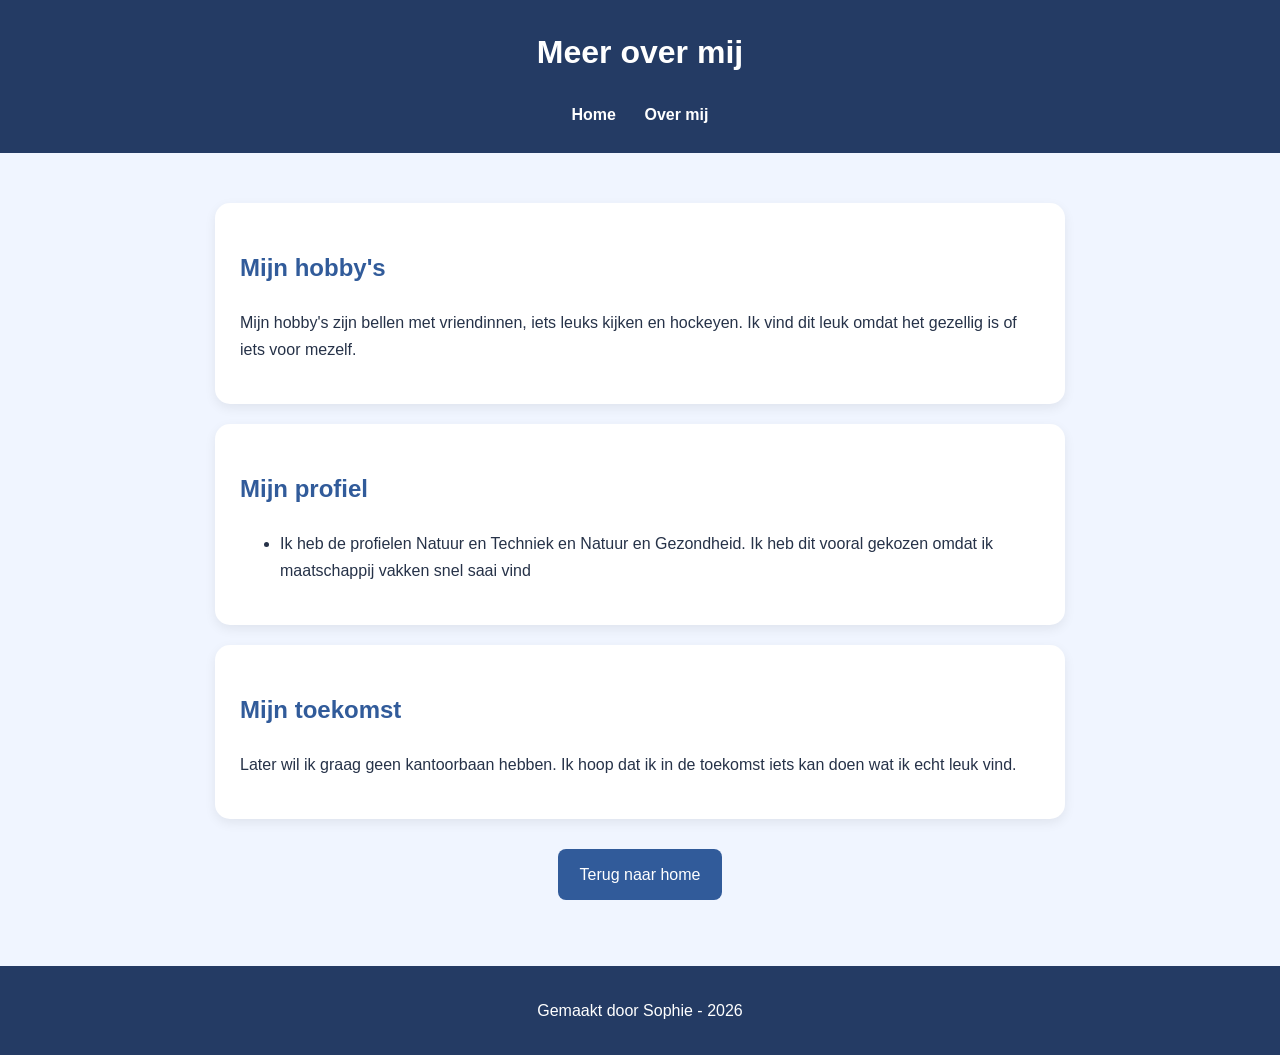
<file: overmij.html>
<!DOCTYPE html>
<html lang="nl">
<head>
    <meta charset="UTF-8">
    <meta name="viewport" content="width=device-width, initial-scale=1.0">
    <title>Over mij</title>
    <link rel="stylesheet" href="style.css">
</head>
<body>

    <header>
        <h1>Meer over mij</h1>
        <nav>
            <a href="index.html">Home</a>
            <a href="overmij.html">Over mij</a>
        </nav>
    </header>

    <main>
        <section class="kaart">
            <h2>Mijn hobby's</h2>
            <p>
                Mijn hobby's zijn bellen met vriendinnen, iets leuks kijken en hockeyen.
                Ik vind dit leuk omdat het gezellig is of iets voor mezelf.
            </p>
        </section>

        <section class="kaart">
            <h2>Mijn profiel</h2>
            <ul>
            
                <li> Ik heb de profielen Natuur en Techniek en Natuur en Gezondheid. Ik heb dit vooral gekozen omdat ik maatschappij vakken snel saai vind</li>
               
            </ul>
        </section>

        <section class="kaart">
            <h2>Mijn toekomst</h2>
            <p>
                Later wil ik graag geen kantoorbaan hebben.
                Ik hoop dat ik in de toekomst iets kan doen wat ik echt leuk vind.
            </p>
        </section>

        

        <p class="terug">
            <a class="knop" href="index.html">Terug naar home</a>
        </p>
    </main>

    <footer>
        <p>Gemaakt door Sophie - 2026</p>
    </footer>

</body>
</html>
</file>
<file: style.css>
/* Verander deze kleuren naar jouw smaak */

body {
    margin: 0;
    font-family: Arial, sans-serif;
    background-color: #f0f5ff;
    color: #263248;
    line-height: 1.7;
}

/* Bovenkant van de website */

header {
    background-color: #243b64;
    color: white;
    text-align: center;
    padding: 25px;
}

header h1 {
    margin-top: 0;
}

nav a {
    color: white;
    text-decoration: none;
    margin: 0 12px;
    font-weight: bold;
}

nav a:hover {
    color: #a5d8ff;
    text-decoration: underline;
}

/* Inhoud van de pagina */

main {
    max-width: 850px;
    margin: 30px auto;
    padding: 20px;
}

.intro {
    background-color: white;
    text-align: center;
    padding: 30px;
    border-radius: 15px;
    box-shadow: 0 4px 12px #00000012;
}

.kaart {
    background-color: white;
    margin-bottom: 20px;
    padding: 25px;
    border-radius: 15px;
    box-shadow: 0 4px 12px #00000012;
}

h2 {
    color: #315b9a;
}

/* Foto */

.profielfoto {
    width: 250px;
    max-width: 100%;
    height: auto;
    border-radius: 15px;
    margin: 15px;
}

/* Knoppen */

.knop {
    display: inline-block;
    background-color: #315b9a;
    color: white;
    padding: 12px 22px;
    border-radius: 8px;
    text-decoration: none;
    margin-top: 10px;
}

.knop:hover {
    background-color: #1c3766;
}

.terug {
    text-align: center;
}

/* Onderkant van de website */

footer {
    background-color: #243b64;
    color: white;
    text-align: center;
    padding: 15px;
    margin-top: 30px;
}

/* Mobiele telefoon */

@media (max-width: 600px) {
    main {
        padding: 12px;
    }

    header {
        padding: 18px 10px;
    }

    nav a {
        margin: 0 6px;
    }

    .intro,
    .kaart {
        padding: 18px;
    }
}
</file>
